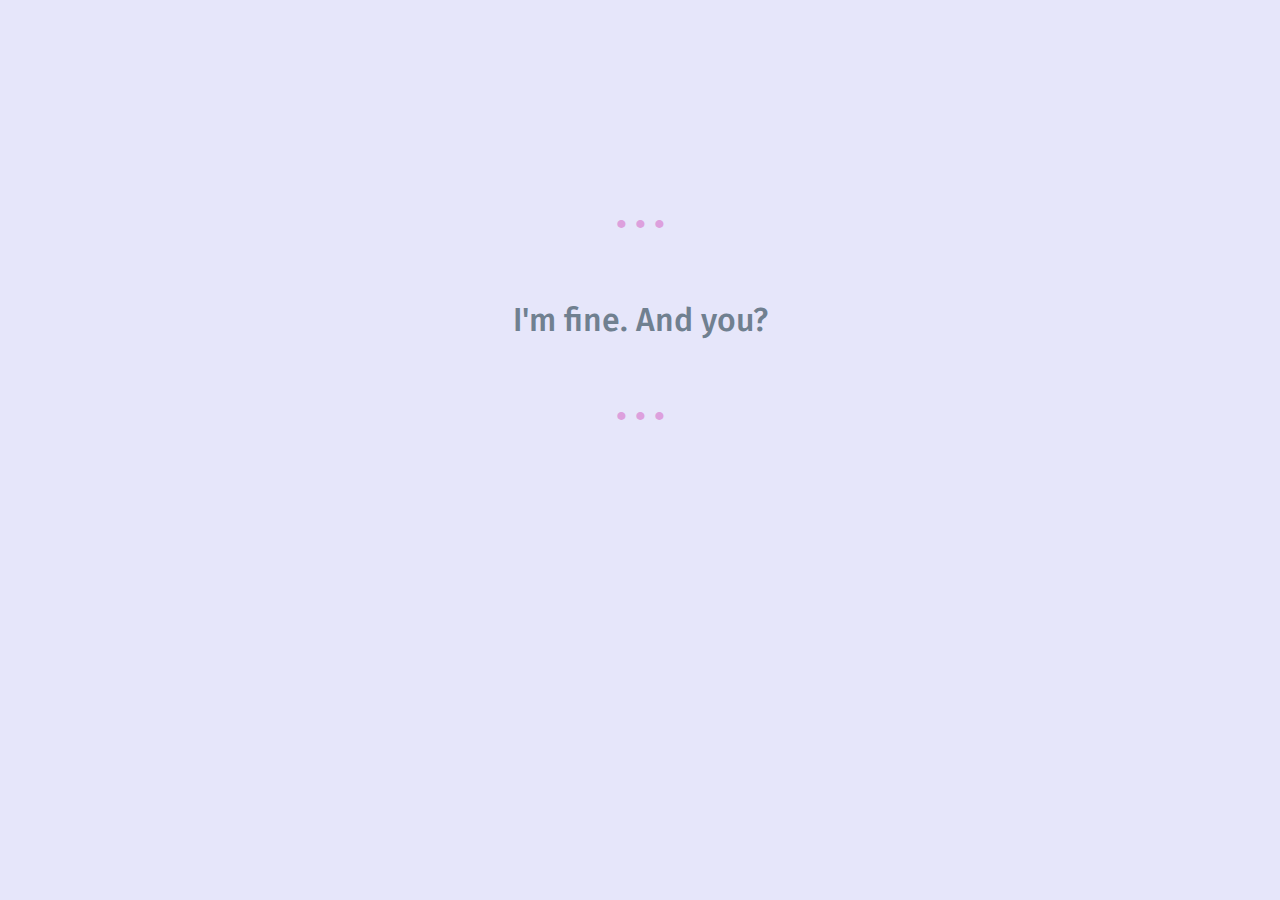
<file: my_git/index.html>
<!DOCTYPE html>
<html>
    <head>
        <meta charset="utf-8">
        <link href='https://fonts.googleapis.com/css?family=Fira+Sans' rel='stylesheet' type='text/css'>
        <link rel="stylesheet" type="text/css" href="style.css">
        <title>Мой репозиторий &mdash; тренировка</title>
    </head>
    <body>
        <div class="container">
            <header>• • •</header>
            <!-- мой див <div>Hello! How are you?</div> -->
            <div>I'm fine. And you?</div> 
             <footer>• • •</footer>
        </div> 
    </body>
</html>
</file>
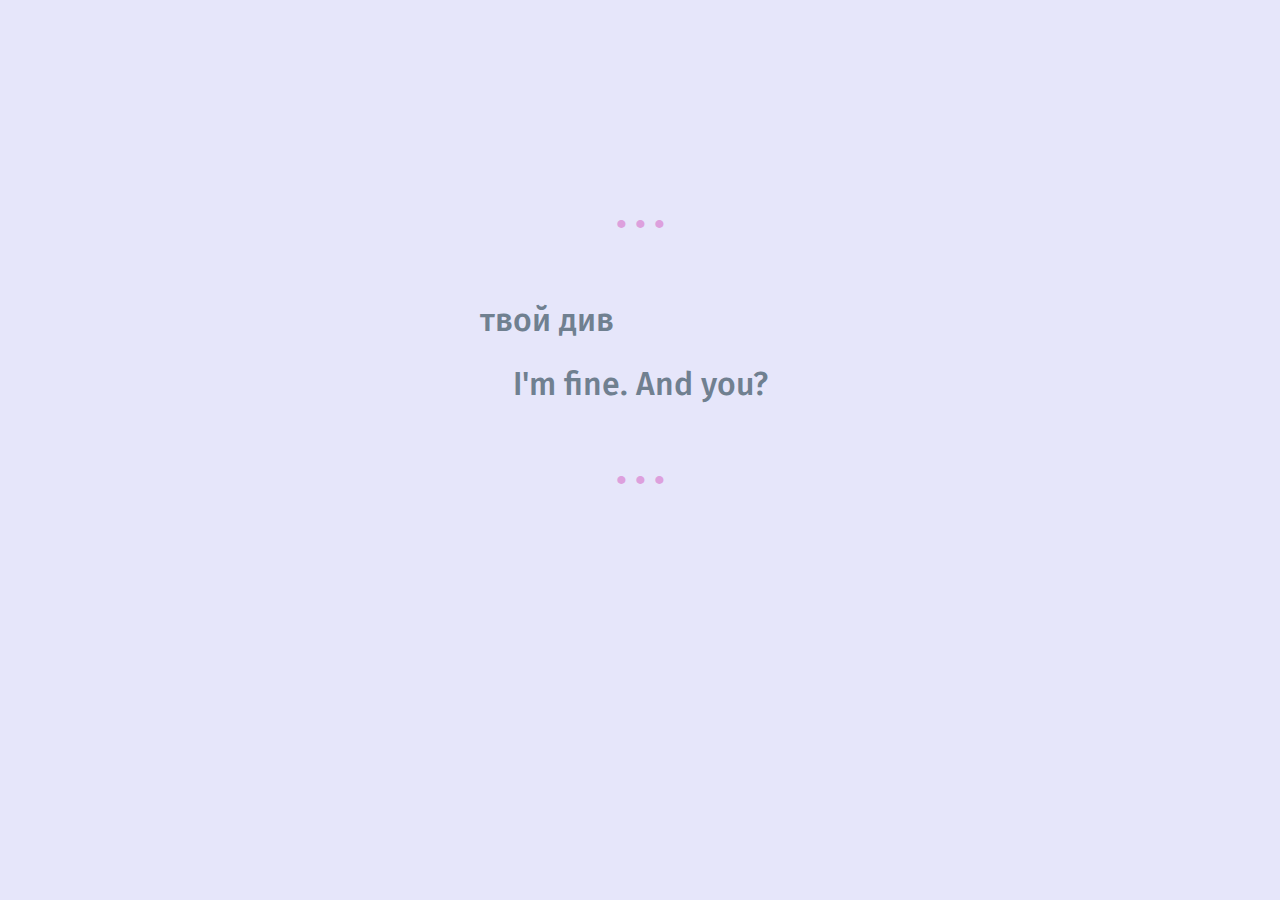
<file: my_git/1index.html>
<!DOCTYPE html>
<html>
    <head>
        <meta charset="utf-8">
        <link href='https://fonts.googleapis.com/css?family=Fira+Sans' rel='stylesheet' type='text/css'>
        <link rel="stylesheet" type="text/css" href="style.css">
        <title>Мой репозиторий &mdash; тренировка</title>
    </head>
    <body>
        <div class="container">
            <header>• • •</header>
            <!-- мой див <div>Hello! How are you?</div> -->
             твой див <div>I'm fine. And you?</div> 
             <footer>• • •</footer>
        </div> 
    </body>
</html>
</file>
<file: my_git/style.css>
body {
	font-family: 'Fira Sans';
	font-size: 2em;
	font-weight: 500;
	line-height: 2;
	color: slategrey;
	background: lavender;
}
.container {
	display: flex;
	flex-direction: column;
	width: 10em;
	margin-top: 5em; 
}
header,
footer {
	margin: auto;
	margin-top: 1em;
	margin-bottom: 1em; 
	color: plum;
}
div {
	margin: auto;
}
</file>
